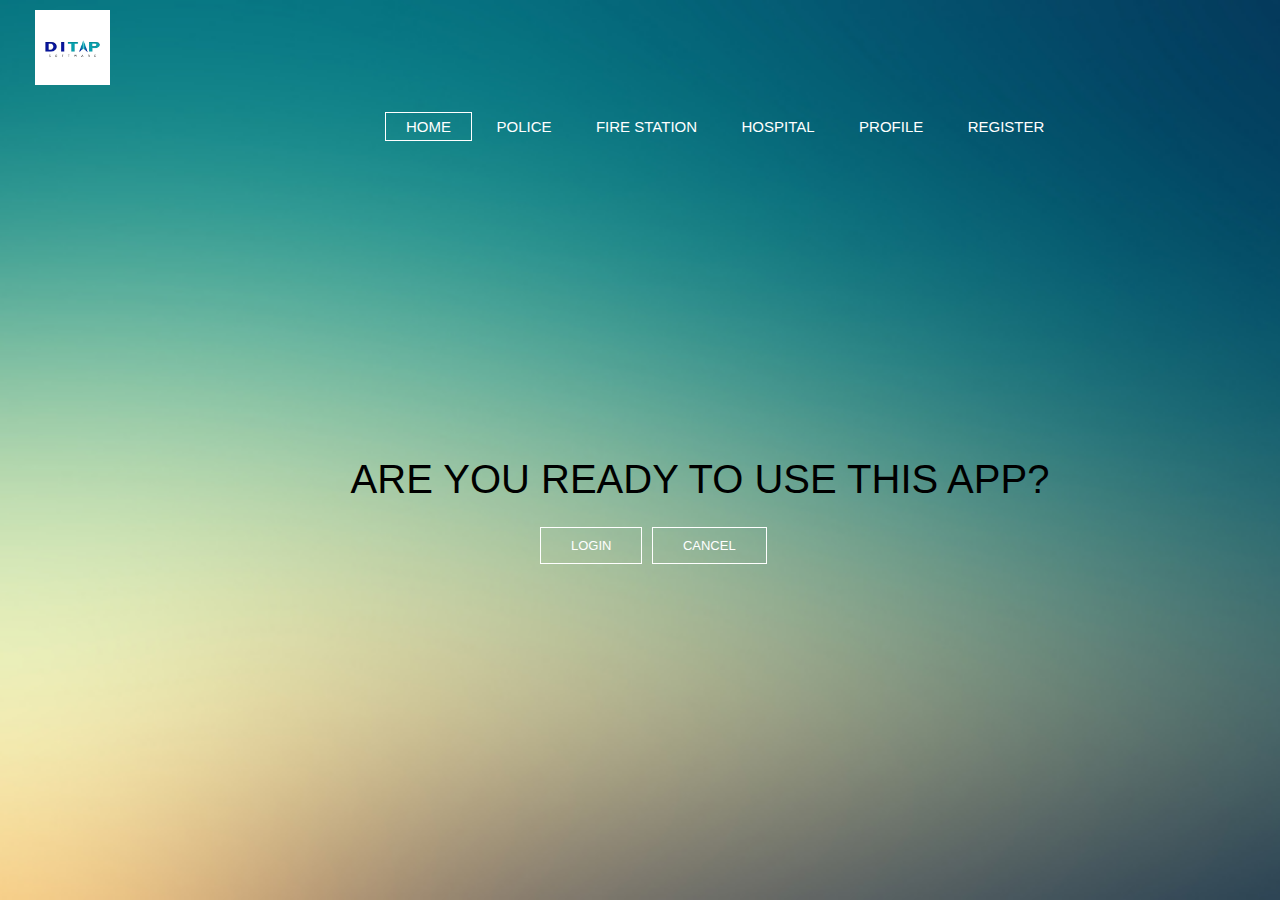
<file: index.html>
<!DOCTYPE html>
<html>


<head>
    <title>URGENT HELP</title>
    <link rel="icon" type="icon.png" href="icon.png">
    <link rel="stylesheet" href="style.css" type="text/css">
    <link rel="stylesheet" href="https://stackpath.bootstrapcdn.com/bootstrap/4.3.1/css/bootstrap.min.css" integrity="sha384-ggOyR0iXCbMQv3Xipma34MD+dH/1fQ784/j6cY/iJTQUOhcWr7x9JvoRxT2MZw1T" crossorigin="anonymous">
    <script src="https://code.jquery.com/jquery-3.3.1.slim.min.js" integrity="sha384-q8i/X+965DzO0rT7abK41JStQIAqVgRVzpbzo5smXKp4YfRvH+8abtTE1Pi6jizo" crossorigin="anonymous"></script>
    <script src="https://cdnjs.cloudflare.com/ajax/libs/popper.js/1.14.7/umd/popper.min.js" integrity="sha384-UO2eT0CpHqdSJQ6hJty5KVphtPhzWj9WO1clHTMGa3JDZwrnQq4sF86dIHNDz0W1" crossorigin="anonymous"></script>
    <script src="https://stackpath.bootstrapcdn.com/bootstrap/4.3.1/js/bootstrap.min.js" integrity="sha384-JjSmVgyd0p3pXB1rRibZUAYoIIy6OrQ6VrjIEaFf/nJGzIxFDsf4x0xIM+B07jRM" crossorigin="anonymous"></script>
</head>

<body>
    <header>

        <div class="row">
            <div class="logo">
                <img src="LOGO.png" alt="">
            </div>
            <ul class="main-nav">
                <li class="active"><a href="index.html"> HOME </a></li>

                <li><a href="police.html"> POLICE </a></li>

                <li><a href="fire_station.html"> FIRE STATION </a></li>

                <li><a href="hospital.html"> HOSPITAL </a></li>

                <li><a href="profile.html"> PROFILE </a></li>

                <li><a href="register.html">REGISTER </a></li>
            </ul>



        </div>
        <div class="hero">
            <h1>Are you ready to use this app?</h1>

            <div class="button">

                <a href="login.html" class="btn-one">LOGIN</a>
                <a href="index.html" class="btn-two">CANCEL</a>

            </div>

        </div>

    </header>

</body>

</html>
</file>
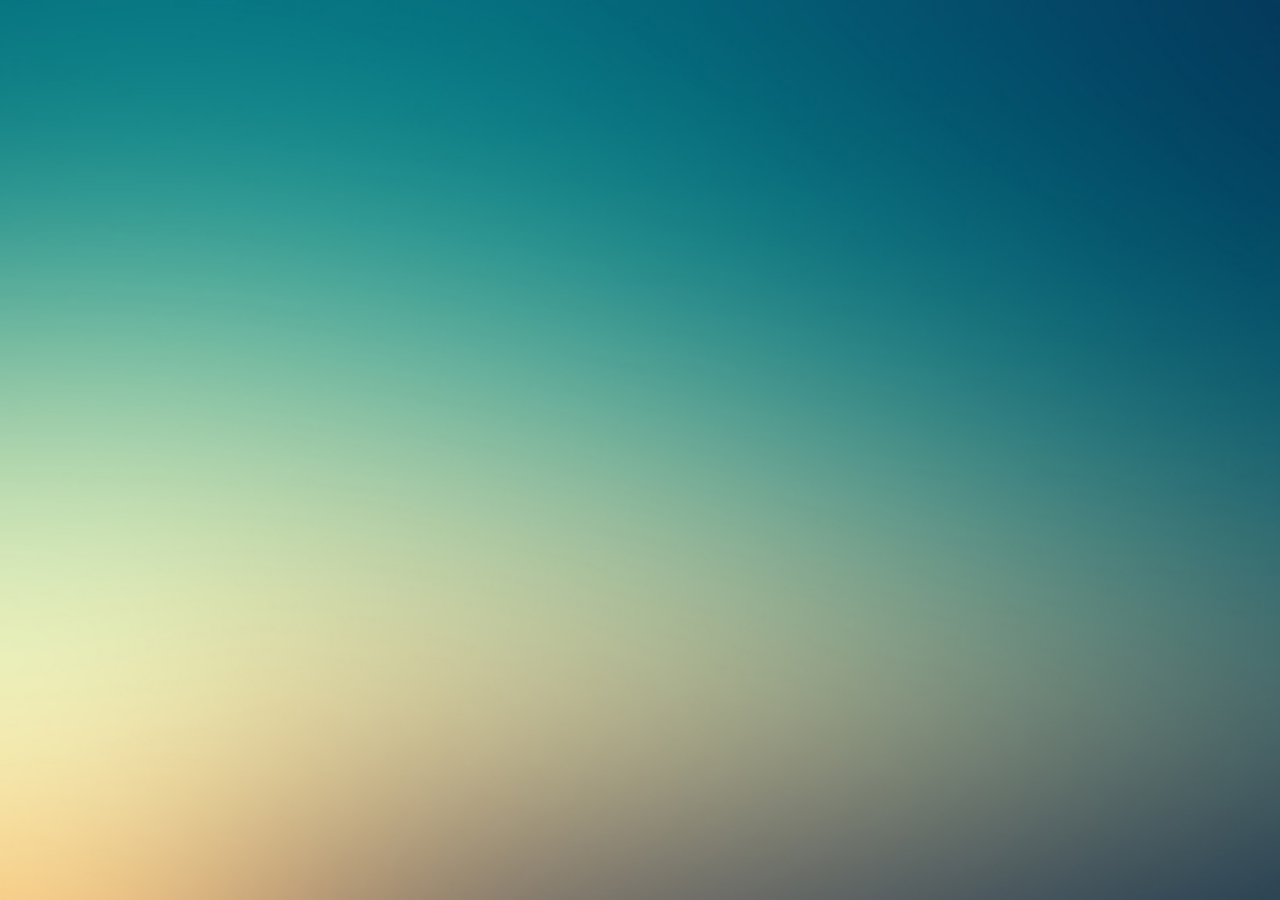
<file: fire_station.html>
<!DOCTYPE html>
<html>

<head>
    <title>URGENT HELP-e-</title>
    <link rel="stylesheet" href="style.css" type="text/css">
    <link rel="stylesheet" href="https://stackpath.bootstrapcdn.com/bootstrap/4.3.1/css/bootstrap.min.css" integrity="sha384-ggOyR0iXCbMQv3Xipma34MD+dH/1fQ784/j6cY/iJTQUOhcWr7x9JvoRxT2MZw1T" crossorigin="anonymous">
    <script src="https://code.jquery.com/jquery-3.3.1.slim.min.js" integrity="sha384-q8i/X+965DzO0rT7abK41JStQIAqVgRVzpbzo5smXKp4YfRvH+8abtTE1Pi6jizo" crossorigin="anonymous"></script>
    <script src="https://cdnjs.cloudflare.com/ajax/libs/popper.js/1.14.7/umd/popper.min.js" integrity="sha384-UO2eT0CpHqdSJQ6hJty5KVphtPhzWj9WO1clHTMGa3JDZwrnQq4sF86dIHNDz0W1" crossorigin="anonymous"></script>
    <script src="https://stackpath.bootstrapcdn.com/bootstrap/4.3.1/js/bootstrap.min.js" integrity="sha384-JjSmVgyd0p3pXB1rRibZUAYoIIy6OrQ6VrjIEaFf/nJGzIxFDsf4x0xIM+B07jRM" crossorigin="anonymous"></script>

</head>

<body>
    <div class="fire">

    </div>


</body>



</html>
</file>
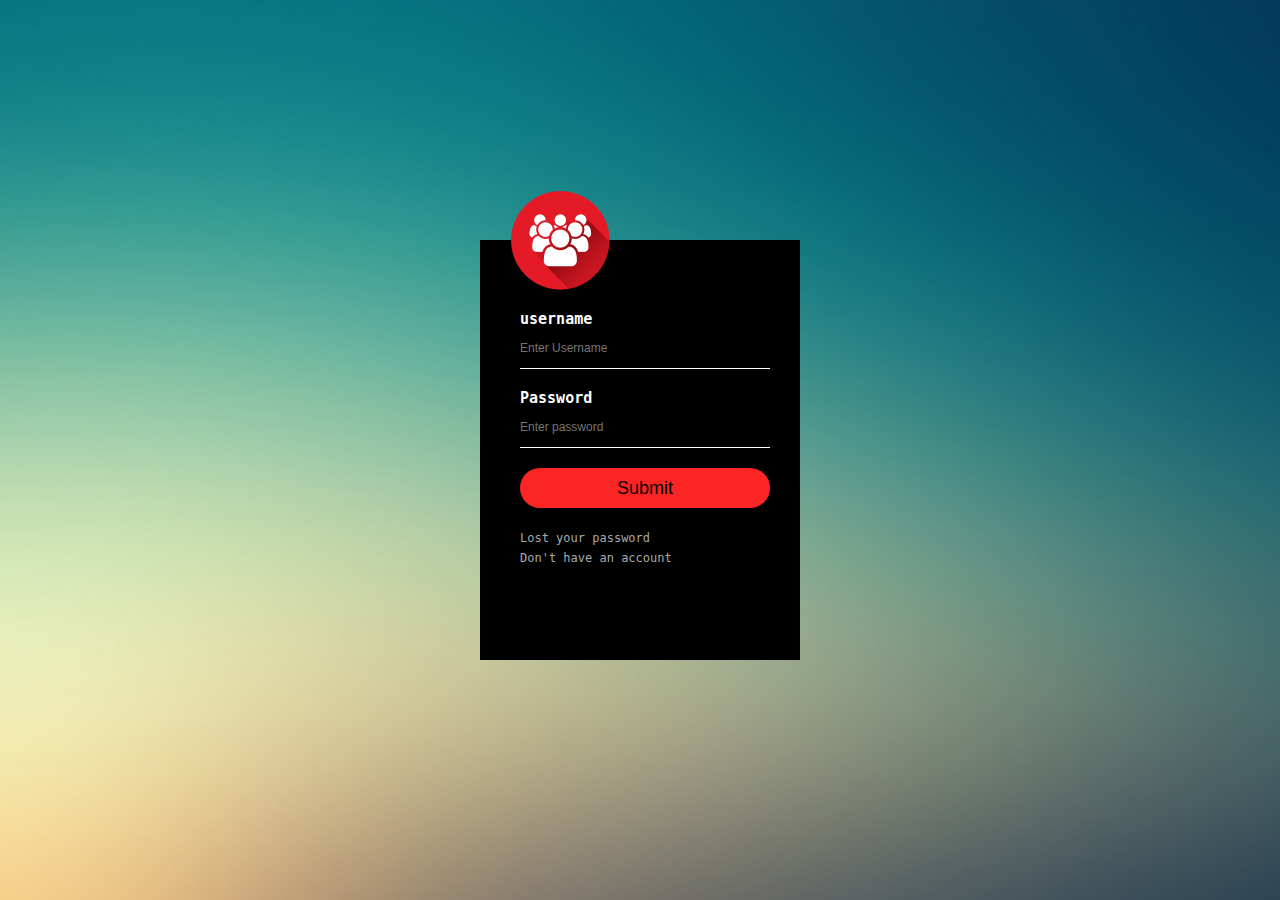
<file: login.html>
<!DOCTYPE html>
<html>

<head>
    <title>urgent help-e-login</title>
    <link rel="icon" type="icon.png" href="icon.png">
    <link rel="stylesheet" href="style.css" type="text/css">


</head>

<body>
    <div class="Login">
        <div class="Login-box">
            <img src="Login.png" class="log">
            <h1></h1>
            <form class="user">
                <p>username</p>
                <input type="text" name="" placeholder="Enter Username">
                <p>Password</p>
                <input type="password" name="" placeholder="Enter password">
                <input type="Submit" name="" value="Submit">
                <a href="#">Lost your password</a><br>
                <a href="#">Don't have an account</a>


            </form>




        </div>
    </div>




</body>

</html>
</file>
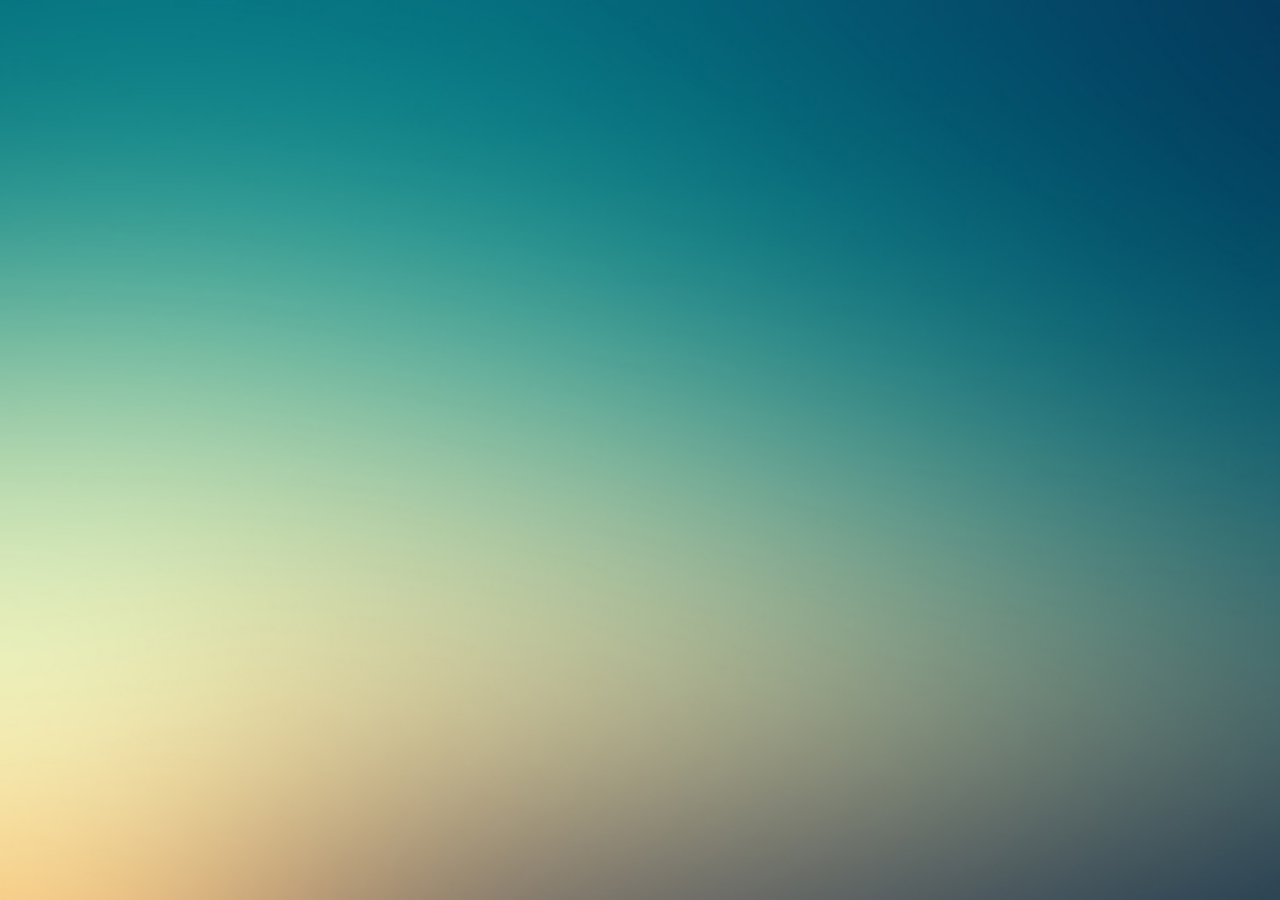
<file: profile.html>
<!DOCTYPE html>
<html>

<head>
    <title>URGENT HELP-e-profile</title>
    <link rel="stylesheet" href="style.css" type="text/css">
    <link rel="stylesheet" href="https://stackpath.bootstrapcdn.com/bootstrap/4.3.1/css/bootstrap.min.css" integrity="sha384-ggOyR0iXCbMQv3Xipma34MD+dH/1fQ784/j6cY/iJTQUOhcWr7x9JvoRxT2MZw1T" crossorigin="anonymous">
    <script src="https://code.jquery.com/jquery-3.3.1.slim.min.js" integrity="sha384-q8i/X+965DzO0rT7abK41JStQIAqVgRVzpbzo5smXKp4YfRvH+8abtTE1Pi6jizo" crossorigin="anonymous"></script>
    <script src="https://cdnjs.cloudflare.com/ajax/libs/popper.js/1.14.7/umd/popper.min.js" integrity="sha384-UO2eT0CpHqdSJQ6hJty5KVphtPhzWj9WO1clHTMGa3JDZwrnQq4sF86dIHNDz0W1" crossorigin="anonymous"></script>
    <script src="https://stackpath.bootstrapcdn.com/bootstrap/4.3.1/js/bootstrap.min.js" integrity="sha384-JjSmVgyd0p3pXB1rRibZUAYoIIy6OrQ6VrjIEaFf/nJGzIxFDsf4x0xIM+B07jRM" crossorigin="anonymous"></script>

</head>

<body>
    <div class="prof">

    </div>


</body>



</html>
</file>
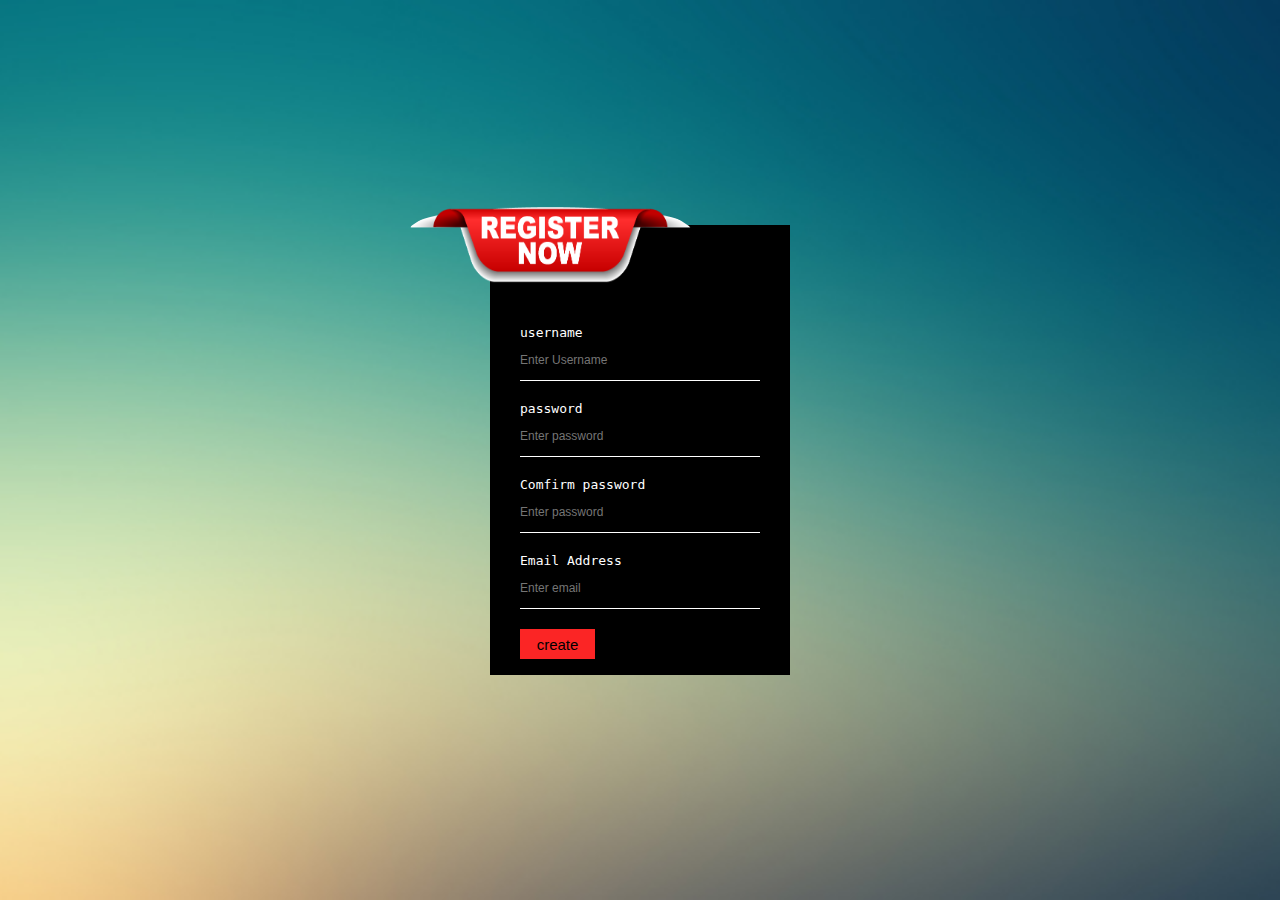
<file: register.html>
<!DOCTYPE html>
<html lang="en">

<head>
    <title>URGENT HELP e-register</title>
    <link rel="icon" type="icon.png" href="icon.png">
    <link rel="stylesheet" href="style.css" type="text/css">


</head>

<body>
    <div class="registerback">
        <div class="register-box">
            <img src="register.png" class="regist">
            <h1></h1>
            <form class="registeruser"></form>
            <p>username</p>
            <input type="text" name="" placeholder="Enter Username">
            <p>password</p>
            <input type="text" placeholder="Enter password">
            <p>Comfirm password</p>
            <input type="text" placeholder="Enter password">
            <p>Email Address </p>
            <input type="text" placeholder="Enter email">

            <button>create</button>


        </div>
    </div>





</body>

</html>
</file>
<file: style.css>
* {
                                        margin: 0;
                                        padding: 0;
                                    }
                                    
                                    header {
                                        background-image: url(background.jpg);
                                        height: 100vh;
                                        background-size: cover;
                                        background-position: center;
                                    }
                                    
                                    .main-nav {
                                        float: right;
                                        list-style: none;
                                        margin-top: 30px;
                                    }
                                    
                                    .main-nav li {
                                        display: inline-block;
                                    }
                                    
                                    .main-nav li a {
                                        color: white;
                                        text-decoration: none;
                                        padding: 5px 20px;
                                        font-family: "roboto" sans-serif;
                                        font-size: 15px;
                                    }
                                    
                                    .main-nav li a:hover {
                                        border: 1px solid white;
                                        background-color: yellowgreen;
                                    }
                                    
                                    .main-nav li.active a {
                                        border: 1px solid white;
                                        margin-left: 400px
                                    }
                                    
                                    .logo img {
                                        width: 75px;
                                        height: auto;
                                        float: left;
                                        margin-top: 10px;
                                        margin-left: 50px;
                                    }
                                    
                                    body {
                                        font-family: monospace;
                                    }
                                    
                                    .row {
                                        max-width: 1200px;
                                        margin: auto;
                                    }
                                    
                                    .hero {
                                        position: absolute;
                                        width: 1200px;
                                        margin-left: 100px;
                                        margin-top: 300px;
                                    }
                                    
                                    h1 {
                                        color: black;
                                        text-transform: uppercase;
                                        font-size: 50px;
                                        text-align: center;
                                        margin-top: 500px;
                                    }
                                    
                                    .button {
                                        margin-top: 30px;
                                        margin-left: 440px;
                                    }
                                    
                                    .btn-one {
                                        border: 1px solid white;
                                        padding: 10px 30px;
                                        color: white;
                                        margin-right: 5px;
                                        font-size: 13px;
                                        text-transform: uppercase;
                                    }
                                    
                                    .btn-two {
                                        border: 1px solid white;
                                        padding: 10px 30px;
                                        color: white;
                                        margin-right: 5px;
                                        font-size: 13px;
                                        text-transform: uppercase;
                                    }
                                    
                                    .btn-one:hover {
                                        background-color: yellowgreen;
                                        transition: all 0.2s ease-in;
                                    }
                                    
                                    .btn-two:hover {
                                        background-color: yellowgreen;
                                        transition: all 0.2s ease-in;
                                    }
                                    
                                    .fire {
                                        background-image: url(background.jpg);
                                        height: 100vh;
                                        background-size: cover;
                                        background-position: center;
                                    }
                                    
                                    .prof {
                                        background-image: url(background.jpg);
                                        height: 100vh;
                                        background-size: cover;
                                        background-position: center;
                                    }
                                    
                                    .Login {
                                        margin: 0;
                                        padding: 0;
                                        background-image: url(background.jpg);
                                        height: 100vh;
                                        background-size: cover;
                                        background-position: center;
                                    }
                                    
                                    .Login-box {
                                        margin: 0;
                                        padding: 0;
                                        width: 320px;
                                        height: 420px;
                                        background: #000;
                                        color: #fff;
                                        top: 50%;
                                        left: 50%;
                                        position: absolute;
                                        transform: translate(-50%, -50%);
                                        box-sizing: border-box;
                                        padding: 70px 30px;
                                    }
                                    
                                    .log {
                                        width: 100px;
                                        height: 100px;
                                        border-radius: 50%;
                                        position: absolute;
                                        top: -50px;
                                        left: calc(50%-50px);
                                    }
                                    
                                    .user {
                                        margin-top: -500px;
                                        margin-left: 10px;
                                    }
                                    
                                    .Login-box p {
                                        margin: 0;
                                        padding: 0;
                                        font-weight: bold;
                                        font-size: 15px;
                                    }
                                    
                                    .Login-box input {
                                        width: 100%;
                                        margin-bottom: 20px;
                                    }
                                    
                                    .Login-box input[type="text"],
                                    input[type="password"] {
                                        border: none;
                                        border-bottom: 1px solid #fff;
                                        background: transparent;
                                        outline: none;
                                        height: 40px;
                                        color: #fff;
                                        font-size: 12px;
                                    }
                                    
                                    .Login-box input[type="Submit"] {
                                        border: none;
                                        outline: none;
                                        height: 40px;
                                        background: #fb2525;
                                        font-size: 18px;
                                        border-radius: 20px;
                                    }
                                    
                                    .Login-box input[type="Submit"]:hover {
                                        cursor: pointer;
                                        background: #ffc107;
                                        color: #000;
                                    }
                                    
                                    .Login-box a {
                                        text-decoration: none;
                                        font-size: 12px;
                                        line-height: 20px;
                                        color: darkgrey;
                                    }
                                    
                                    .registerback {
                                        background-image: url(background.jpg);
                                        height: 100vh;
                                        background-size: cover;
                                        background-position: center;
                                    }
                                    
                                    .register-box {
                                        width: 300px;
                                        height: 450px;
                                        background: #000;
                                        color: #fff;
                                        top: 50%;
                                        left: 50%;
                                        position: absolute;
                                        transform: translate(-50%, -50%);
                                        box-sizing: border-box;
                                        padding: 70px 30px;
                                    }
                                    
                                    .regist {
                                        max-width: 300px;
                                        height: 100px;
                                        border-radius: 50%;
                                        position: absolute;
                                        top: -30px;
                                        left: -90px;
                                        left: calc(50%-50px);
                                    }
                                    
                                    .registeruser {
                                        margin-top: -470px;
                                        margin-left: 10px;
                                    }
                                    
                                    .registeruser p {
                                        font-weight: bold;
                                        font-size: 15px;
                                    }
                                    
                                    .register-box input {
                                        width: 100%;
                                        margin-bottom: 20px;
                                    }
                                    
                                    .register-box input[type="text"] {
                                        border: none;
                                        border-bottom: 1px solid #fff;
                                        background: transparent;
                                        outline: none;
                                        height: 40px;
                                        color: #fff;
                                        font-size: 12px;
                                    }
                                    
                                    .register-box button {
                                        border: none;
                                        outline: none;
                                        height: 30px;
                                        width: 75px;
                                        background: #fb2525;
                                        font-size: 15px;
                                    }
</file>
